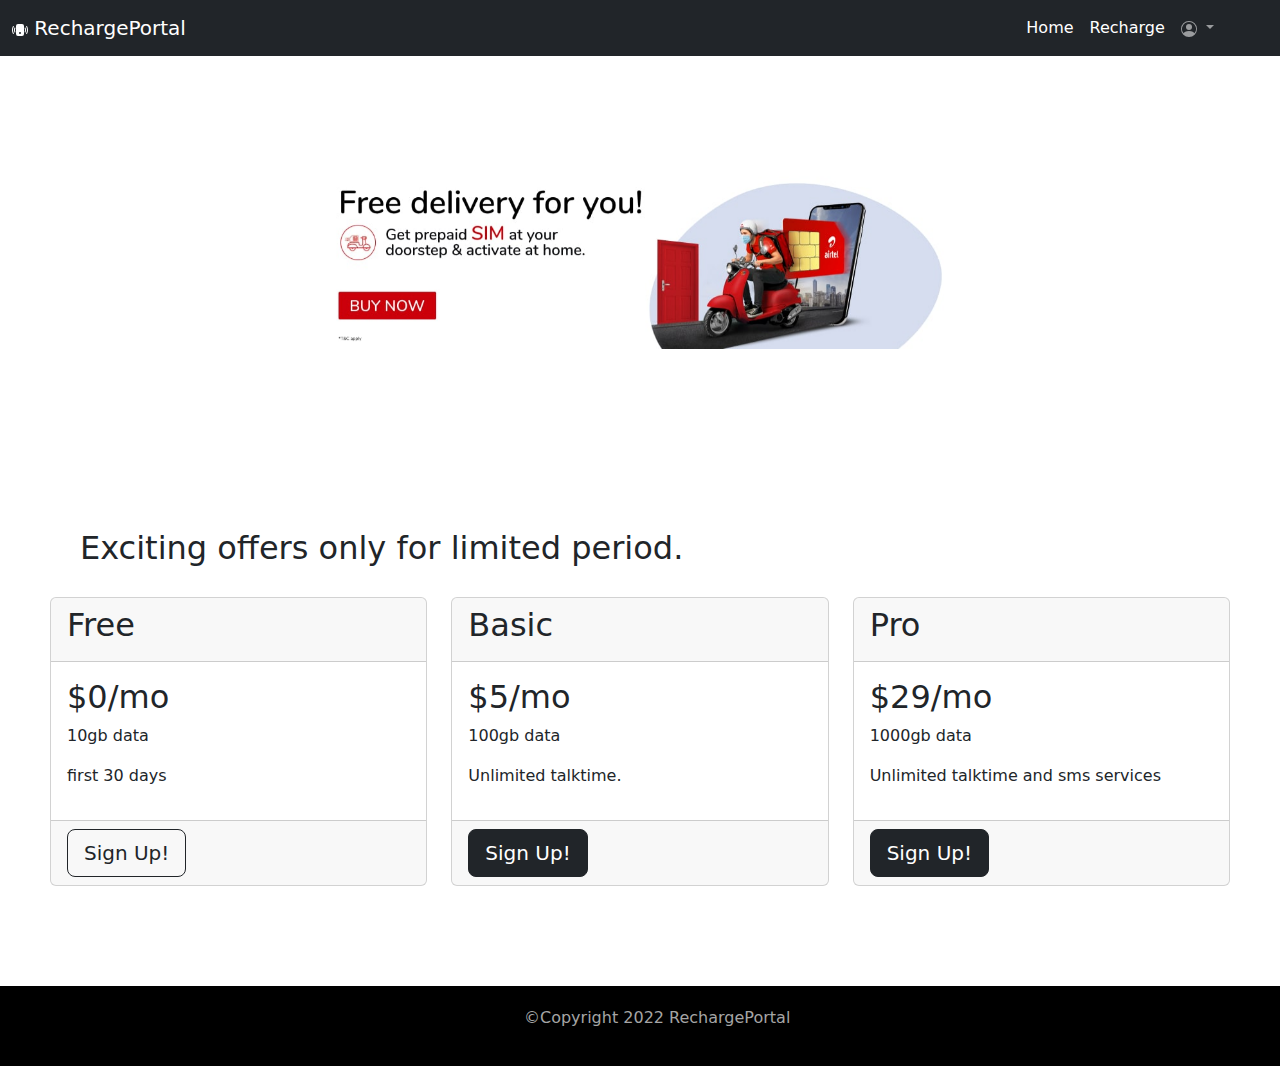
<file: static/index.html>
<!DOCTYPE html>
<html lang="en">
<head>
    <meta charset="UTF-8">
    <meta http-equiv="X-UA-Compatible" content="IE=edge">
    <meta name="viewport" content="width=device-width, initial-scale=1.0">
    <title>Home</title>
    <link rel="shortcut icon" href="../images/favicon.png" type="image/x-icon">
    <link rel="stylesheet" href="./styles.css">
    <link rel="stylesheet" href="https://cdn.jsdelivr.net/npm/bootstrap@5.2.0-beta1/dist/css/bootstrap.min.css">
    <script src="https://cdn.jsdelivr.net/npm/bootstrap@5.2.0-beta1/dist/js/bootstrap.bundle.min.js"></script>
</head>
<body>

    <section id="nav-section">
    <nav class="navbar navbar-expand-lg navbar-dark bg-dark">
        <div class="container-fluid">
          <a class="navbar-brand" href="#"> <svg xmlns="http://www.w3.org/2000/svg" width="16" height="16" fill="currentColor" class="bi bi-phone-vibrate-fill" viewBox="0 0 16 16">
            <path d="M4 4a2 2 0 0 1 2-2h4a2 2 0 0 1 2 2v8a2 2 0 0 1-2 2H6a2 2 0 0 1-2-2V4zm5 7a1 1 0 1 0-2 0 1 1 0 0 0 2 0zM1.807 4.734a.5.5 0 1 0-.884-.468A7.967 7.967 0 0 0 0 8c0 1.347.334 2.618.923 3.734a.5.5 0 1 0 .884-.468A6.967 6.967 0 0 1 1 8c0-1.18.292-2.292.807-3.266zm13.27-.468a.5.5 0 0 0-.884.468C14.708 5.708 15 6.819 15 8c0 1.18-.292 2.292-.807 3.266a.5.5 0 0 0 .884.468A7.967 7.967 0 0 0 16 8a7.967 7.967 0 0 0-.923-3.734zM3.34 6.182a.5.5 0 1 0-.93-.364A5.986 5.986 0 0 0 2 8c0 .769.145 1.505.41 2.182a.5.5 0 1 0 .93-.364A4.986 4.986 0 0 1 3 8c0-.642.12-1.255.34-1.818zm10.25-.364a.5.5 0 0 0-.93.364c.22.563.34 1.176.34 1.818 0 .642-.12 1.255-.34 1.818a.5.5 0 0 0 .93.364C13.856 9.505 14 8.769 14 8c0-.769-.145-1.505-.41-2.182z"/>
          </svg> RechargePortal</a>
          <button class="navbar-toggler" type="button" data-bs-toggle="collapse" data-bs-target="#navbarSupportedContent" aria-controls="navbarSupportedContent" aria-expanded="false" aria-label="Toggle navigation">
            <span class="navbar-toggler-icon"></span>
          </button>
          <div class="collapse navbar-collapse" id="navbarSupportedContent">
            <ul class="navbar-nav me-auto mb-2 mb-lg-0">
              <li class="nav-item">
                <a class="nav-link active" aria-current="page" href="#">Home</a>
              </li>
              <li class="nav-item">
                <a class="nav-link active" href="recharge.html">Recharge</a>
              </li>
              <li class="nav-item dropdown">
          <a class="nav-link dropdown-toggle" href="#" id="navbarDropdownMenuLink" role="button" data-bs-toggle="dropdown" aria-expanded="false">
            <svg xmlns="http://www.w3.org/2000/svg" width="16" height="16" fill="currentColor" class="bi bi-person-circle" viewBox="0 0 16 16">
                <path d="M11 6a3 3 0 1 1-6 0 3 3 0 0 1 6 0z"/>
                <path fill-rule="evenodd" d="M0 8a8 8 0 1 1 16 0A8 8 0 0 1 0 8zm8-7a7 7 0 0 0-5.468 11.37C3.242 11.226 4.805 10 8 10s4.757 1.225 5.468 2.37A7 7 0 0 0 8 1z"/>
              </svg>
        </a>
          <ul class="dropdown-menu" aria-labelledby="navbarDropdownMenuLink">
            <li><a class="dropdown-item " href="mailto:haseebdon444@gmail.com">E-mail</a></li>
            <li><a class="dropdown-item" href="#">terms and conditions</a></li>
            <li><a class="dropdown-item" href="login.html">logout</a></li>
          </ul>
        </li>
      </ul>
    </nav>
</section>

<section id="ads-section">
    <div id="carouselExampleControls" class="carousel slide" data-bs-ride="carousel">
        <div class="carousel-inner">
          <div class="carousel-item active">
            <img src="../images/airtel1.jpg" class="d-block w-100" alt="...">
          </div>
          <div class="carousel-item">
            <img src="../images/airtel2.jpg" class="d-block w-100" alt="...">
          </div>
        </div>
        <button class="carousel-control-prev" type="button" data-bs-target="#carouselExampleControls" data-bs-slide="prev">
          <span class="carousel-control-prev-icon" aria-hidden="true"></span>
          <span class="visually-hidden">Previous</span>
        </button>
        <button class="carousel-control-next" type="button" data-bs-target="#carouselExampleControls" data-bs-slide="next">
          <span class="carousel-control-next-icon" aria-hidden="true"></span>
          <span class="visually-hidden">Next</span>
        </button>
      </div>
</section>

<section id="offers-section">
<h2 class="pricing-heading">Exciting offers only for limited period.</h2>
      <div class="row">
        <div class=" pricing-column col-lg-4 col-md-6">
       <div class="card">
         <div class="card-header">
           <h2 class="pricing-title">Free</h2>
         </div>
         <div class="card-body">
           <h2 class="pricing-title"> &dollar;0/mo </h2>
           <p>10gb data </p>
           <p>first 30 days</p>
         </div>
         <div class="card-footer">
           <button class="btn btn-lg btn-block  btn-outline-dark" type="button">Sign Up!</button>
         </div>
       </div>
     </div>
       <div class=" pricing-column col-lg-4 col-md-6">
       <div class="card">
         <div class="card-header">
           <h2 class="pricing-title">Basic</h2>
         </div>
         <div class="card-body">
           <h2 class="pricing-title">&dollar;5/mo</h2>
           <p>100gb data</p>
           <p>Unlimited talktime.</p>
         </div>
         <div class="card-footer">
           <button class="btn btn-lg btn-block btn-dark" type="button">Sign Up!</button>
         </div>
       </div>
     </div>
     <div class=" pricing-column col-lg-4">
        <div class="card">
          <div class="card-header">
            <h2 class="pricing-title">Pro</h2>
          </div>
          <div class="card-body">
            <h2 class="pricing-title">&dollar;29/mo</h2>
            <p>1000gb data</p>
            <p>Unlimited talktime and sms services</p>
          </div>
          <div class="card-footer">
            <button class="btn btn-lg btn-block btn-dark" type="button">Sign Up!</button>
          </div>
        </div>
      </div>
     </div>
    </section>

     <section id="footer">
        <div class="container-fluid"> 
          <p style="color: rgb(165, 165, 165);">&copy;Copyright 2022 RechargePortal</p>
        </div>
       </section>

</body>
</html>
</file>
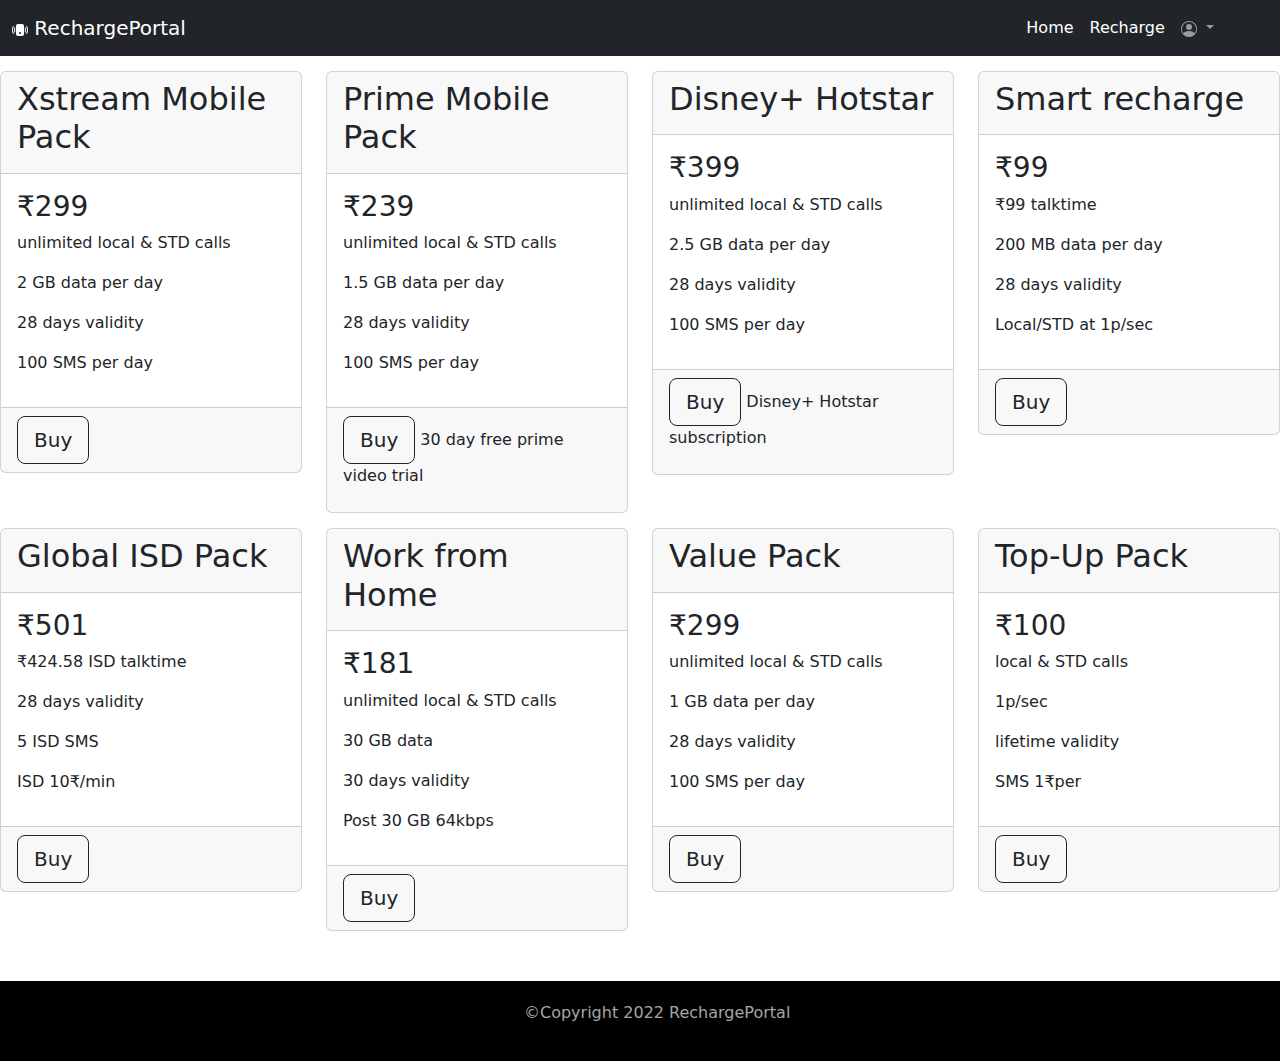
<file: static/addplan.html>
<!DOCTYPE html>
<html lang="en">
<head>
    <meta charset="UTF-8">
    <meta http-equiv="X-UA-Compatible" content="IE=edge">
    <meta name="viewport" content="width=device-width, initial-scale=1.0">
    <title>Plans</title>
    <link rel="shortcut icon" href="../images/favicon.png" type="image/x-icon">
    <link rel="stylesheet" href="./styles.css">
    <link rel="stylesheet" href="https://cdn.jsdelivr.net/npm/bootstrap@5.2.0-beta1/dist/css/bootstrap.min.css">
    <script src="https://cdn.jsdelivr.net/npm/bootstrap@5.2.0-beta1/dist/js/bootstrap.bundle.min.js"></script>
</head>
<body>

    <section id="nav-section">
    <nav class="navbar navbar-expand-lg navbar-dark bg-dark">
        <div class="container-fluid">
          <a class="navbar-brand" href="#"> <svg xmlns="http://www.w3.org/2000/svg" width="16" height="16" fill="currentColor" class="bi bi-phone-vibrate-fill" viewBox="0 0 16 16">
            <path d="M4 4a2 2 0 0 1 2-2h4a2 2 0 0 1 2 2v8a2 2 0 0 1-2 2H6a2 2 0 0 1-2-2V4zm5 7a1 1 0 1 0-2 0 1 1 0 0 0 2 0zM1.807 4.734a.5.5 0 1 0-.884-.468A7.967 7.967 0 0 0 0 8c0 1.347.334 2.618.923 3.734a.5.5 0 1 0 .884-.468A6.967 6.967 0 0 1 1 8c0-1.18.292-2.292.807-3.266zm13.27-.468a.5.5 0 0 0-.884.468C14.708 5.708 15 6.819 15 8c0 1.18-.292 2.292-.807 3.266a.5.5 0 0 0 .884.468A7.967 7.967 0 0 0 16 8a7.967 7.967 0 0 0-.923-3.734zM3.34 6.182a.5.5 0 1 0-.93-.364A5.986 5.986 0 0 0 2 8c0 .769.145 1.505.41 2.182a.5.5 0 1 0 .93-.364A4.986 4.986 0 0 1 3 8c0-.642.12-1.255.34-1.818zm10.25-.364a.5.5 0 0 0-.93.364c.22.563.34 1.176.34 1.818 0 .642-.12 1.255-.34 1.818a.5.5 0 0 0 .93.364C13.856 9.505 14 8.769 14 8c0-.769-.145-1.505-.41-2.182z"/>
          </svg> RechargePortal</a>
          <button class="navbar-toggler" type="button" data-bs-toggle="collapse" data-bs-target="#navbarSupportedContent" aria-controls="navbarSupportedContent" aria-expanded="false" aria-label="Toggle navigation">
            <span class="navbar-toggler-icon"></span>
          </button>
          <div class="collapse navbar-collapse" id="navbarSupportedContent">
            <ul class="navbar-nav me-auto mb-2 mb-lg-0">
              <li class="nav-item">
                <a class="nav-link active" aria-current="page" href="index.html">Home</a>
              </li>
              <li class="nav-item">
                <a class="nav-link active" href="recharge.html">Recharge</a>
              </li>
              <li class="nav-item dropdown">
          <a class="nav-link dropdown-toggle" href="#" id="navbarDropdownMenuLink" role="button" data-bs-toggle="dropdown" aria-expanded="false">
            <svg xmlns="http://www.w3.org/2000/svg" width="16" height="16" fill="currentColor" class="bi bi-person-circle" viewBox="0 0 16 16">
                <path d="M11 6a3 3 0 1 1-6 0 3 3 0 0 1 6 0z"/>
                <path fill-rule="evenodd" d="M0 8a8 8 0 1 1 16 0A8 8 0 0 1 0 8zm8-7a7 7 0 0 0-5.468 11.37C3.242 11.226 4.805 10 8 10s4.757 1.225 5.468 2.37A7 7 0 0 0 8 1z"/>
              </svg>
        </a>
          <ul class="dropdown-menu" aria-labelledby="navbarDropdownMenuLink">
            <li><a class="dropdown-item " href="mailto:haseebdon444@gmail.com">E-mail</a></li>
            <li><a class="dropdown-item" href="#">terms and conditions</a></li>
            <li><a class="dropdown-item" href="login.html">logout</a></li>
          </ul>
        </li>
      </ul>
    </nav>
    </section>

    <section id="plans">
              <div class="row plan-card-row">
          <div class=" pricing-column plan-card col-lg-3 col-md-6" style="margin-top:15px">
         <div class="card card-struct">
           <div class="card-header">
             <h2 class="pricing-title">Xstream Mobile Pack</h2>
           </div>
           <div class="card-body">
             <h3 class="pricing-title" > &#x20B9;299 </h3>
             <p>unlimited local & STD calls </p>
             <p>2 GB data per day</p>
             <p>28 days validity</p>
             <p>100 SMS per day</p>
           </div>
           <div class="card-footer">
             <button class="btn btn-lg btn-block  btn-outline-dark" value="299" onclick="payment()"  type="button">Buy</button>
           </div>
         </div>
       </div>

       <div class=" pricing-column plan-card col-lg-3 col-md-6" style="margin-top:15px">
        <div class="card card-struct">
          <div class="card-header">
            <h2 class="pricing-title">Prime Mobile Pack</h2>
          </div>
          <div class="card-body">
            <h3 class="pricing-title" > &#x20B9;239 </h3>
            <p>unlimited local & STD calls </p>
            <p>1.5 GB data per day</p>
            <p>28 days validity</p>
            <p>100 SMS per day</p>
          </div>
          <div class="card-footer">
            <p class="reward"><button class="btn btn-lg btn-block  btn-outline-dark" value="239" onclick="payment()"  type="button">Buy</button>
            30 day free prime video trial</p>
          </div>
        </div>
      </div>

      <div class=" pricing-column plan-card col-lg-3 col-md-6" style="margin-top:15px">
        <div class="card card-struct">
          <div class="card-header">
            <h2 class="pricing-title">Disney+ Hotstar</h2>
          </div>
          <div class="card-body">
            <h3 class="pricing-title" > &#x20B9;399 </h3>
            <p>unlimited local & STD calls </p>
            <p>2.5 GB data per day</p>
            <p>28 days validity</p>
            <p>100 SMS per day</p>
          </div>
          <div class="card-footer">
            <p><button class="btn btn-lg btn-block  btn-outline-dark" value="399" onclick="payment()"  type="button">Buy</button> Disney+ Hotstar subscription</p>
          </div>
        </div>
      </div>

      <div class=" pricing-column plan-card col-lg-3 col-md-6" style="margin-top:15px">
        <div class="card card-struct">
          <div class="card-header">
            <h2 class="pricing-title">Smart recharge</h2>
          </div>
          <div class="card-body">
            <h3 class="pricing-title" > &#x20B9;99 </h3>
            <p>&#x20B9;99 talktime </p>
            <p>200 MB data per day</p>
            <p>28 days validity</p>
            <p>Local/STD at 1p/sec</p>
          </div>
          <div class="card-footer">
            <button class="btn btn-lg btn-block  btn-outline-dark" value="99" onclick="payment()"  type="button">Buy</button>
          </div>
        </div>
      </div>

      <div class=" pricing-column plan-card col-lg-3 col-md-6" style="margin-top:15px">
        <div class="card card-struct">
          <div class="card-header">
            <h2 class="pricing-title">Global ISD Pack</h2>
          </div>
          <div class="card-body">
            <h3 class="pricing-title" > &#x20B9;501 </h3>
            <p> &#x20B9;424.58 ISD talktime </p>
            <p>28 days validity</p>
            <p>5 ISD SMS</p>
            <p>ISD 10&#x20B9;/min</p>
          </div>
          <div class="card-footer">
            <button class="btn btn-lg btn-block  btn-outline-dark" value="501" onclick="payment()"  type="button">Buy</button>
          </div>
        </div>
      </div>

      <div class=" pricing-column plan-card col-lg-3 col-md-6" style="margin-top:15px">
        <div class="card card-struct">
          <div class="card-header">
            <h2 class="pricing-title">Work from Home</h2>
          </div>
          <div class="card-body">
            <h3 class="pricing-title" > &#x20B9;181 </h3>
            <p>unlimited local & STD calls </p>
            <p>30 GB data</p>
            <p>30 days validity</p>
            <p>Post 30 GB 64kbps</p>
          </div>
          <div class="card-footer">
            <button class="btn btn-lg btn-block  btn-outline-dark" value="181" onclick="payment()"  type="button">Buy</button>
          </div>
        </div>
      </div>

      <div class=" pricing-column plan-card col-lg-3 col-md-6" style="margin-top:15px">
        <div class="card card-struct">
          <div class="card-header">
            <h2 class="pricing-title">Value Pack</h2>
          </div>
          <div class="card-body">
            <h3 class="pricing-title" > &#x20B9;299 </h3>
            <p>unlimited local & STD calls </p>
            <p>1 GB data per day</p>
            <p>28 days validity</p>
            <p>100 SMS per day</p>
          </div>
          <div class="card-footer">
            <button class="btn btn-lg btn-block  btn-outline-dark " type="button" value="299" onclick="payment()" >Buy</button>
          </div>
        </div>
      </div>

      <div class=" pricing-column plan-card col-lg-3 col-md-6" style="margin-top:15px">
        <div class="card card-struct">
          <div class="card-header">
            <h2 class="pricing-title">Top-Up Pack</h2>
          </div>
          <div class="card-body">
            <h3 class="pricing-title" > &#x20B9;100 </h3>
            <p> local & STD calls </p>
            <p>1p/sec</p>
            <p>lifetime validity</p>
            <p>SMS 1&#x20B9;per</p>
          </div>
          <div class="card-footer">
            <button class="btn btn-lg btn-block  btn-outline-dark" value="100" onclick="payment()"  type="button">Buy</button>
          </div>
        </div>
      </div>
      </div>
    </section>


    <section id="footer">
        <div class="container-fluid"> 
          <p style="color: rgb(165, 165, 165);">&copy;Copyright 2022 RechargePortal</p>
        </div>
       </section>
       <script src="../index.js"></script>
  </body>
</file>
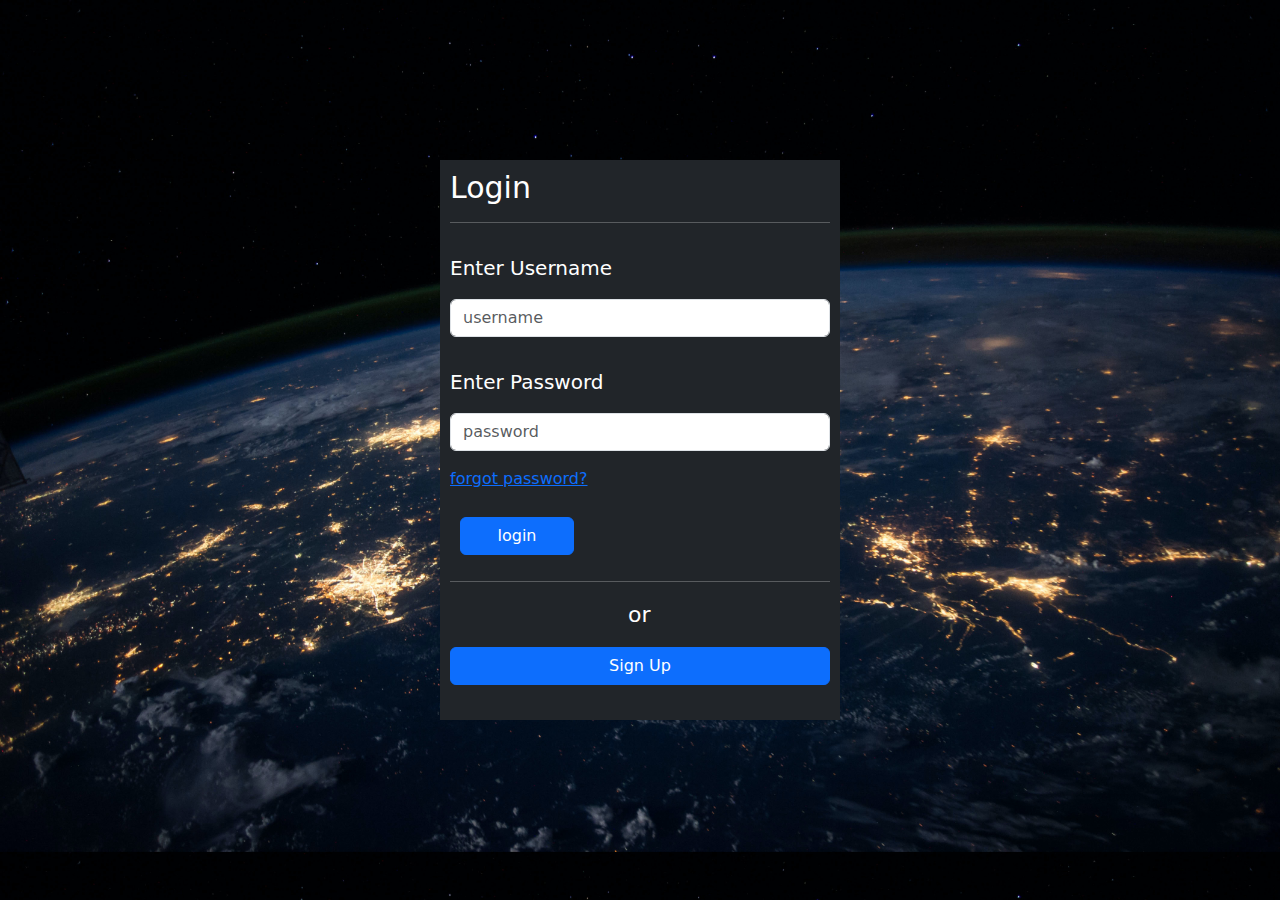
<file: static/login.html>
<!DOCTYPE html>
<html lang="en">
  <head>
    <meta charset="UTF-8" />
    <meta http-equiv="X-UA-Compatible" content="IE=edge" />
    <meta name="viewport" content="width=device-width, initial-scale=1.0" />
    <link
      rel="shortcut icon"
      href="../images/favicon.png"
      type="image/x-icon"
    />
    <link rel="stylesheet" href="./styles.css" />
    <link
      rel="stylesheet"
      href="https://cdn.jsdelivr.net/npm/bootstrap@5.2.0-beta1/dist/css/bootstrap.min.css"
    />
    <script src="https://cdn.jsdelivr.net/npm/bootstrap@5.2.0-beta1/dist/js/bootstrap.bundle.min.js"></script>
    <title>Login</title>
  </head>
  <style>
    body {
      background-image: url("../images/backcover.jpg");
      background-size: cover;
    }
  </style>
  <body>
    <div class="login-form">
      <h3 class="login-form-heading">Login</h3>
      <hr style="color: white" />
      <form action="" class="needs-validation" novalidate>
        <p class="username-heading">Enter Username</p>
        <input
          type="text"
          name="username "
          class="username form-control"
          id="basic-url"
          aria-describedby="inputGroupPrepend"
          placeholder="username"
          pattern="[a-z]+[0-9]*"
          required
        />
        <p id="invalid-username"></p>
        <p class="password-heading">Enter Password</p>
        <input
          type="password"
          name="password "
          class="password form-control"
          id="basic-url"
          aria-describedby="inputGroupPrepend"
          placeholder="password"
          pattern="[a-z]+[0-9]*"
          min="8"
          max="12"
          required
        />
        <p id="invalid-password"></p>
        <a href="./passwordreset.html">forgot password?</a>
        <p></p>
        <input
          type="button"
          class="btn btn-primary btn-login"
          value="login"
          onclick="loginValidate()"
        />
        <hr style="color: white" />
        <p class="or">or</p>
        <a href="./signup.html" class="btn btn-primary signup-btn">Sign Up</a>
      </form>
    </div>
    <script src="../index.js"></script>
  </body>
</html>
</file>
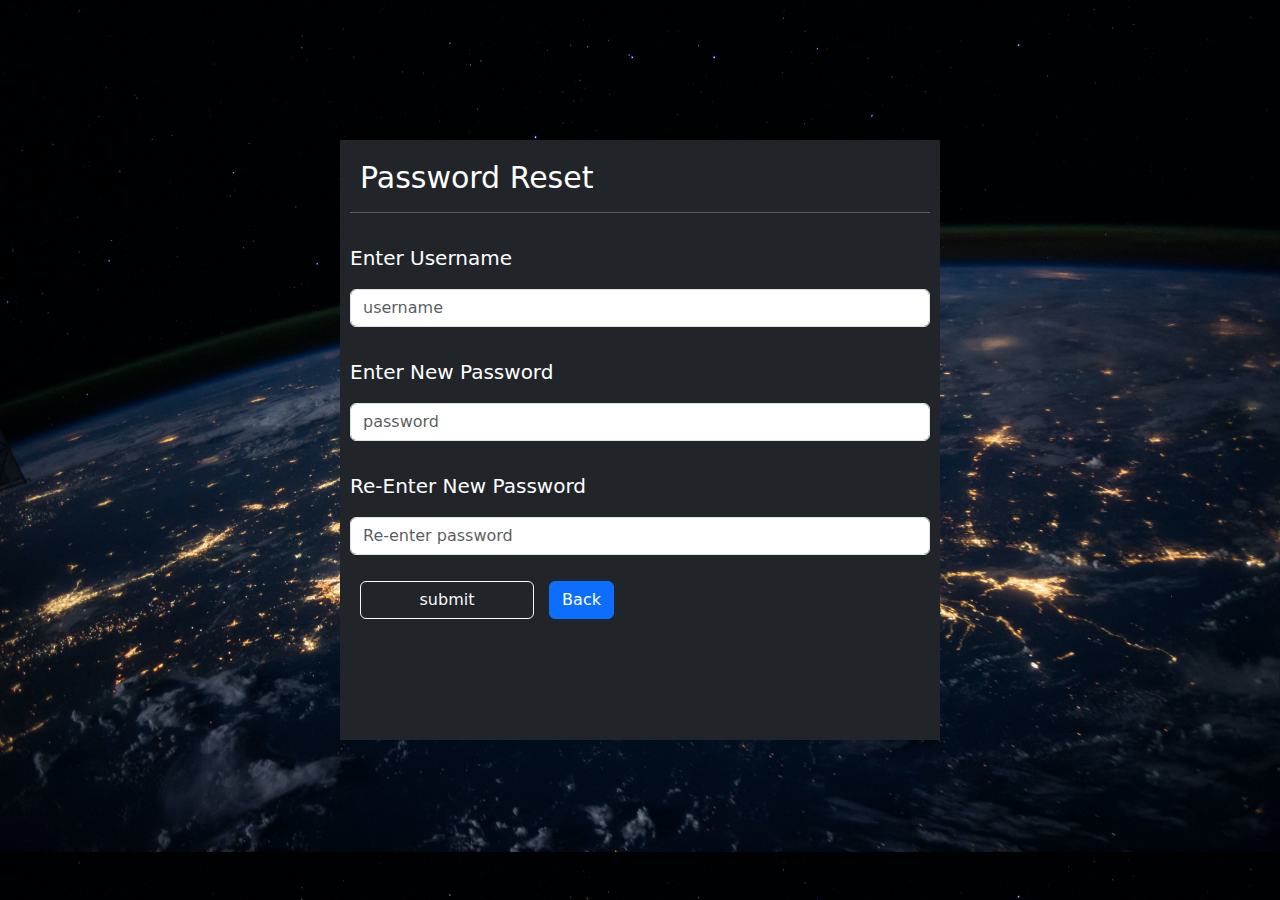
<file: static/passwordreset.html>
<!DOCTYPE html>
<html lang="en">
<head>
    <meta charset="UTF-8">
    <meta http-equiv="X-UA-Compatible" content="IE=edge">
    <meta name="viewport" content="width=device-width, initial-scale=1.0">
    <link rel="stylesheet" href="./styles.css">
    <link
    rel="stylesheet"
    href="https://cdn.jsdelivr.net/npm/bootstrap@5.2.0-beta1/dist/css/bootstrap.min.css"
  />
  <script src="https://cdn.jsdelivr.net/npm/bootstrap@5.2.0-beta1/dist/js/bootstrap.bundle.min.js"></script>
 
    <title>Reset</title>
</head>
<style>
    body{
        background-image: url("../images/backcover.jpg");
        background-size: cover;
    }
</style>
<body>
    <h1 class="signup-heading"></h1> <a class="login-redirect" href="login.html"></a>
    <div class="signup-form ">
        <h3 class="signup-heading">Password Reset</h3> 
        <hr style="color: white;">

        <form action="" class="needs-validation" novalidate>
            <p class="signupusername-heading">Enter Username</p>
            <input type="text" name="username " class="signupusername form-control" id="basic-url" aria-describedby="inputGroupPrepend" placeholder="username" pattern="[a-z]+[0-9]*" required>
            <p id="invalid-signupusername"></p>
            <p class="signuppassword-heading">Enter New Password</p>
            <input type="password" name="password " class="signuppassword form-control" id="basic-url" aria-describedby="inputGroupPrepend" placeholder="password" pattern="[a-z]+[0-9]*" min="8" max="12" required> 
            <p id="invalid-signuppassword"></p>
            <p class="signuppassword-heading">Re-Enter New Password</p>
            <input type="password" name="password " class="signupre-password form-control" id="basic-url" aria-describedby="inputGroupPrepend" placeholder="Re-enter password" pattern="[a-z]+[0-9]*" min="8" max="12" required> 
            <p id="invalid-signupre-password"></p>
            <input type="button" class="btn btn-outline-light submit-btn" value="submit" onclick="passwordResetValidate()">
            <a href="login.html" class="btn btn-primary" >Back</a>
        </form>
    </div>
   
   <script src="../index.js"></script> 
</body>
</html>
</file>
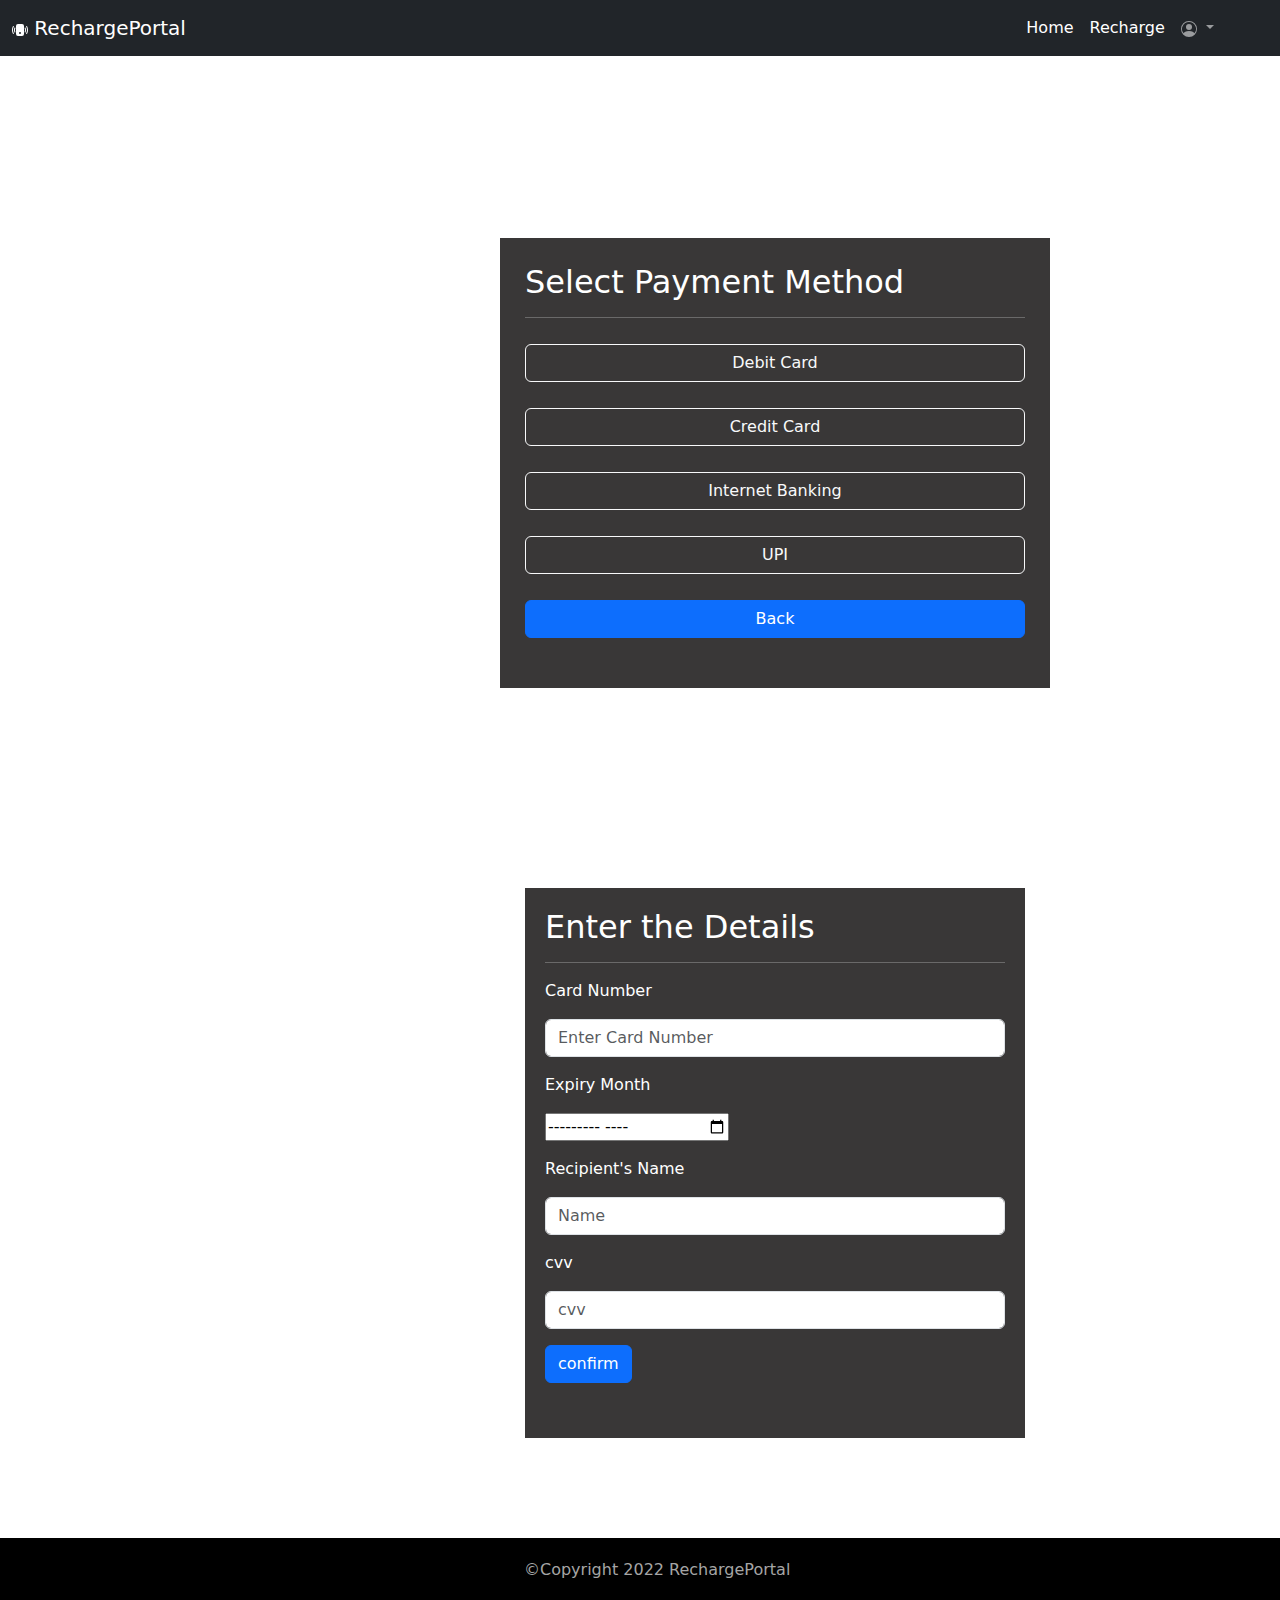
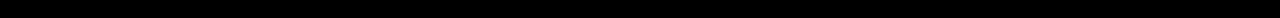
<file: static/payment.html>
<!DOCTYPE html>
<html lang="en">
<head>
    <meta charset="UTF-8">
    <meta http-equiv="X-UA-Compatible" content="IE=edge">
    <meta name="viewport" content="width=device-width, initial-scale=1.0">
    <title>Payments</title>
    <link rel="shortcut icon" href="../images/favicon.png" type="image/x-icon">
    <link rel="stylesheet" href="./styles.css">
    <link rel="stylesheet" href="https://cdn.jsdelivr.net/npm/bootstrap@5.2.0-beta1/dist/css/bootstrap.min.css">
    <script src="https://cdn.jsdelivr.net/npm/bootstrap@5.2.0-beta1/dist/js/bootstrap.bundle.min.js"></script>
</head>
<body>

    <section id="nav-section">
    <nav class="navbar navbar-expand-lg navbar-dark bg-dark">
        <div class="container-fluid">
          <a class="navbar-brand" href="#"> <svg xmlns="http://www.w3.org/2000/svg" width="16" height="16" fill="currentColor" class="bi bi-phone-vibrate-fill" viewBox="0 0 16 16">
            <path d="M4 4a2 2 0 0 1 2-2h4a2 2 0 0 1 2 2v8a2 2 0 0 1-2 2H6a2 2 0 0 1-2-2V4zm5 7a1 1 0 1 0-2 0 1 1 0 0 0 2 0zM1.807 4.734a.5.5 0 1 0-.884-.468A7.967 7.967 0 0 0 0 8c0 1.347.334 2.618.923 3.734a.5.5 0 1 0 .884-.468A6.967 6.967 0 0 1 1 8c0-1.18.292-2.292.807-3.266zm13.27-.468a.5.5 0 0 0-.884.468C14.708 5.708 15 6.819 15 8c0 1.18-.292 2.292-.807 3.266a.5.5 0 0 0 .884.468A7.967 7.967 0 0 0 16 8a7.967 7.967 0 0 0-.923-3.734zM3.34 6.182a.5.5 0 1 0-.93-.364A5.986 5.986 0 0 0 2 8c0 .769.145 1.505.41 2.182a.5.5 0 1 0 .93-.364A4.986 4.986 0 0 1 3 8c0-.642.12-1.255.34-1.818zm10.25-.364a.5.5 0 0 0-.93.364c.22.563.34 1.176.34 1.818 0 .642-.12 1.255-.34 1.818a.5.5 0 0 0 .93.364C13.856 9.505 14 8.769 14 8c0-.769-.145-1.505-.41-2.182z"/>
          </svg> RechargePortal</a>
          <button class="navbar-toggler" type="button" data-bs-toggle="collapse" data-bs-target="#navbarSupportedContent" aria-controls="navbarSupportedContent" aria-expanded="false" aria-label="Toggle navigation">
            <span class="navbar-toggler-icon"></span>
          </button>
          <div class="collapse navbar-collapse" id="navbarSupportedContent">
            <ul class="navbar-nav me-auto mb-2 mb-lg-0">
              <li class="nav-item">
                <a class="nav-link active" aria-current="page" href="index.html">Home</a>
              </li>
              <li class="nav-item">
                <a class="nav-link active" href="recharge.html">Recharge</a>
              </li>
              <li class="nav-item dropdown">
          <a class="nav-link dropdown-toggle" href="#" id="navbarDropdownMenuLink" role="button" data-bs-toggle="dropdown" aria-expanded="false">
            <svg xmlns="http://www.w3.org/2000/svg" width="16" height="16" fill="currentColor" class="bi bi-person-circle" viewBox="0 0 16 16">
                <path d="M11 6a3 3 0 1 1-6 0 3 3 0 0 1 6 0z"/>
                <path fill-rule="evenodd" d="M0 8a8 8 0 1 1 16 0A8 8 0 0 1 0 8zm8-7a7 7 0 0 0-5.468 11.37C3.242 11.226 4.805 10 8 10s4.757 1.225 5.468 2.37A7 7 0 0 0 8 1z"/>
              </svg>
        </a>
          <ul class="dropdown-menu" aria-labelledby="navbarDropdownMenuLink">
            <li><a class="dropdown-item " href="mailto:haseebdon444@gmail.com">E-mail</a></li>
            <li><a class="dropdown-item" href="#">terms and conditions</a></li>
            <li><a class="dropdown-item" href="login.html">logout</a></li>
          </ul>
        </li>
      </ul>
    </nav>
    </section>
    <h1 id="status-msg" ></h1>
     <a href="https://retail.onlinesbi.com/retail/login.htm" id="redirect-link" ></a>
    <section id="payment-section">

    <div class="payment-form">
        <h2>Select Payment Method</h2>
        <hr style="color:#fff ;">
        <p ><a href="#card-payment" class="btn btn-outline-light payment-type">Debit Card</a></p>
        <p><a href="#card-payment" class="btn btn-outline-light payment-type">Credit Card</a></p>
        <p><input type="button" class="btn btn-outline-light payment-type"  onclick="netBankingRedirect() " value="Internet Banking"></p>
        <p><input type="button"  class="btn btn-outline-light payment-type" onclick="UPIRedirect()" value="UPI"></p>
        <p><a href="./addplan.html" class="btn btn-primary payment-type">Back</a></p>
    </div>
  </section>

    <section id="card-payment">
      <div class="card-payments">
        <h2>Enter the Details</h2>
        <hr style="color:#fff;">
        <form action="" class="needs-validation" novalidate>
          <p>Card Number</p>
          <input type="text" name="cardnum " class="cardnum form-control"  aria-describedby="inputGroupPrepend" placeholder="Enter Card Number" pattern="[0-9]+" min="10" max="10" required>
          <p id="invalid-cardnum"></p>
          <p>Expiry Month</p>
          <input type="month" class="expiry-month">
          <p id="invalid-month" ></p>
          <p>Recipient's Name</p>
          <input type="text" name="name " class="name form-control"  aria-describedby="inputGroupPrepend" placeholder="Name" pattern="[a-z]+" required>
          <p id="invalid-name"></p>
          <p>cvv</p>
          <input type="password" name="cvv " class="cvv form-control"  aria-describedby="inputGroupPrepend" placeholder="cvv" pattern="[0-9]+" min="3" max="3" required>
          <p id="invalid-cvv"></p>
          <input type="button" class="btn btn-primary" value="confirm" onclick="paymentValidate()">
        </div>
    </section>

    <section id="footer">
        <div class="container-fluid"> 
          <p style="color: rgb(165, 165, 165);">&copy;Copyright 2022 RechargePortal</p>
        </div>
       </section>

       <script src="../index.js"></script>
  </body>
</file>
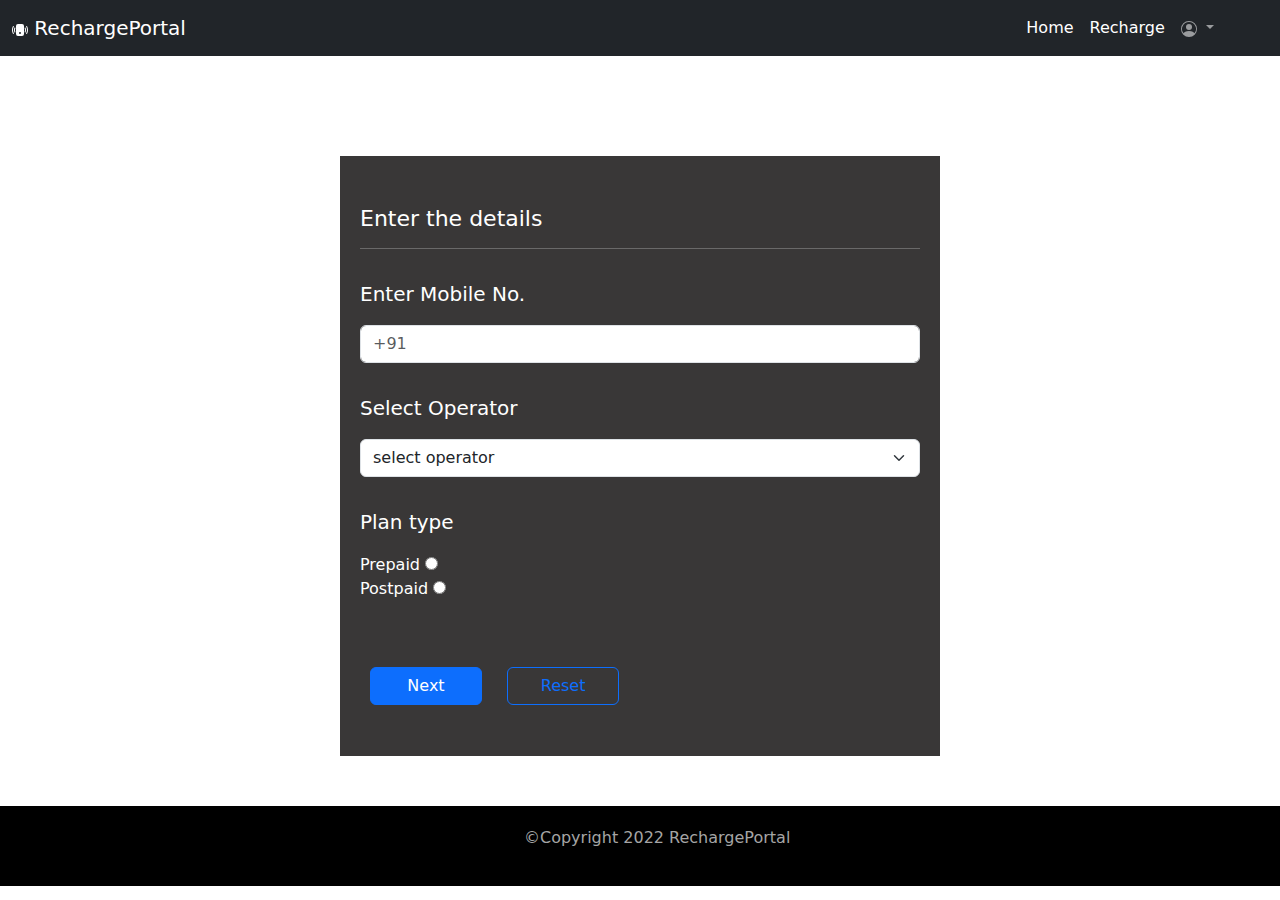
<file: static/recharge.html>
<!DOCTYPE html>
<html lang="en">
<head>
    <meta charset="UTF-8">
    <meta http-equiv="X-UA-Compatible" content="IE=edge">
    <meta name="viewport" content="width=device-width, initial-scale=1.0">
    <title>Recharge</title>
    <link rel="shortcut icon" href="../images/favicon.png" type="image/x-icon">
    
    <link rel="stylesheet" href="./styles.css">
    <link rel="stylesheet" href="https://cdn.jsdelivr.net/npm/bootstrap@5.2.0-beta1/dist/css/bootstrap.min.css">
    <script src="https://cdn.jsdelivr.net/npm/bootstrap@5.2.0-beta1/dist/js/bootstrap.bundle.min.js"></script>
</head>
<body>
    <nav class="navbar navbar-expand-lg navbar-dark bg-dark">
        <div class="container-fluid">
          <a class="navbar-brand" href="#"> <svg xmlns="http://www.w3.org/2000/svg" width="16" height="16" fill="currentColor" class="bi bi-phone-vibrate-fill" viewBox="0 0 16 16">
            <path d="M4 4a2 2 0 0 1 2-2h4a2 2 0 0 1 2 2v8a2 2 0 0 1-2 2H6a2 2 0 0 1-2-2V4zm5 7a1 1 0 1 0-2 0 1 1 0 0 0 2 0zM1.807 4.734a.5.5 0 1 0-.884-.468A7.967 7.967 0 0 0 0 8c0 1.347.334 2.618.923 3.734a.5.5 0 1 0 .884-.468A6.967 6.967 0 0 1 1 8c0-1.18.292-2.292.807-3.266zm13.27-.468a.5.5 0 0 0-.884.468C14.708 5.708 15 6.819 15 8c0 1.18-.292 2.292-.807 3.266a.5.5 0 0 0 .884.468A7.967 7.967 0 0 0 16 8a7.967 7.967 0 0 0-.923-3.734zM3.34 6.182a.5.5 0 1 0-.93-.364A5.986 5.986 0 0 0 2 8c0 .769.145 1.505.41 2.182a.5.5 0 1 0 .93-.364A4.986 4.986 0 0 1 3 8c0-.642.12-1.255.34-1.818zm10.25-.364a.5.5 0 0 0-.93.364c.22.563.34 1.176.34 1.818 0 .642-.12 1.255-.34 1.818a.5.5 0 0 0 .93.364C13.856 9.505 14 8.769 14 8c0-.769-.145-1.505-.41-2.182z"/>
          </svg> RechargePortal</a>
          <button class="navbar-toggler" type="button" data-bs-toggle="collapse" data-bs-target="#navbarSupportedContent" aria-controls="navbarSupportedContent" aria-expanded="false" aria-label="Toggle navigation">
            <span class="navbar-toggler-icon"></span>
          </button>
          <div class="collapse navbar-collapse" id="navbarSupportedContent">
            <ul class="navbar-nav me-auto mb-2 mb-lg-0">
              <li class="nav-item">
                <a class="nav-link active" aria-current="page" href="index.html">Home</a>
              </li>
              <li class="nav-item">
                <a class="nav-link active" href="recharge.html">Recharge</a>
              </li>
              <li class="nav-item dropdown">
          <a class="nav-link dropdown-toggle" href="#" id="navbarDropdownMenuLink" role="button" data-bs-toggle="dropdown" aria-expanded="false">
            <svg xmlns="http://www.w3.org/2000/svg" width="16" height="16" fill="currentColor" class="bi bi-person-circle" viewBox="0 0 16 16">
                <path d="M11 6a3 3 0 1 1-6 0 3 3 0 0 1 6 0z"/>
                <path fill-rule="evenodd" d="M0 8a8 8 0 1 1 16 0A8 8 0 0 1 0 8zm8-7a7 7 0 0 0-5.468 11.37C3.242 11.226 4.805 10 8 10s4.757 1.225 5.468 2.37A7 7 0 0 0 8 1z"/>
              </svg>
        </a>
          <ul class="dropdown-menu" aria-labelledby="navbarDropdownMenuLink">
            <li><a class="dropdown-item" href="mailto:haseebdon444@gmail.com">E-mail</a></li>
            <li><a class="dropdown-item" href="#">terms and conditions</a></li>
            <li><a class="dropdown-item" href="login.html">logout</a></li>
          </ul>
        </li>
        </ul>
    </nav>
    <div class="fillup-box">
        <h1 class="fillup-header">Enter the details</h1>
        <hr>
        <form action="" class="needs-validation" novalidate>
            <p class="mob-no-heading ">Enter Mobile No.</p>
            <input type="text" name="mob-no " class="mob-no form-control" id="basic-url" aria-describedby="inputGroupPrepend" placeholder="+91" pattern="[0-9]+" max="10" required>
            <p id="invalid-no"></p>
            <p class="operator-heading">Select Operator</p>
            <select class="form-select" aria-label="Default select example" required>
              <option selected class="option-name">select operator</option>
              <option value="Airtel" class="option-name">Airtel</option>
              <option value="Jio" class="option-name">Jio</option>
              <option value="Vi" class="option-name">Vi</option>
              <option value="AT&T" class="option-name">AT&T</option>
              <option value="T-mobile" class="option-name">T-mobile</option>
            </select>
            <p id="invalid-operator"></p>

            <p class="plantype-heading">Plan type</p>

          <p>  <label>Prepaid</label>
            <input type="radio" name="plantype" id="plantype-pre"> <br>
            <label>Postpaid</label>
            <input type="radio" name="plantype" id="plantype-post">
          </p>
          <p id="invalid-plan"></p>
          <input type="button" class="btn btn-primary btn-form" value="Next" onclick="redirect()">
          <input type="reset" class=" btn btn-outline-primary btn-form" value="Reset">
        </form>
    </div>
    

    <section id="footer">
        <div class="container-fluid"> 
          <p style="color: rgb(165, 165, 165);">&copy;Copyright 2022 RechargePortal</p>
        </div>
       </section>
     <script src="../index.js"></script>  
</body>
</html>
</file>
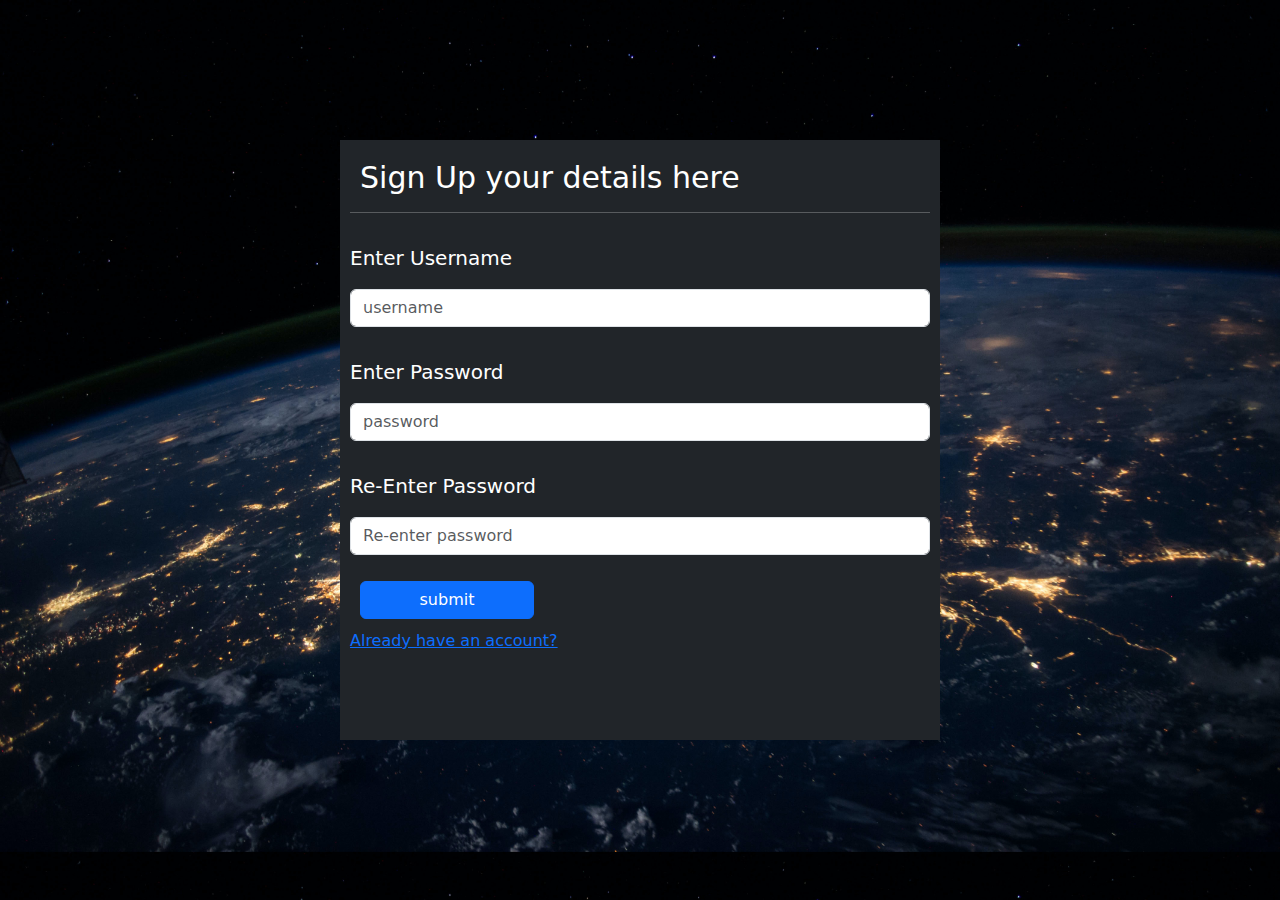
<file: static/signup.html>
<!DOCTYPE html>
<html lang="en">
<head>
    <meta charset="UTF-8">
    <meta http-equiv="X-UA-Compatible" content="IE=edge">
    <meta name="viewport" content="width=device-width, initial-scale=1.0">
    <link rel="shortcut icon" href="../images/favicon.png" type="image/x-icon">
    <title>Sign Up</title>
    <link rel="stylesheet" href="./styles.css">
    <link rel="stylesheet" href="https://cdn.jsdelivr.net/npm/bootstrap@5.2.0-beta1/dist/css/bootstrap.min.css">
    <script src="https://cdn.jsdelivr.net/npm/bootstrap@5.2.0-beta1/dist/js/bootstrap.bundle.min.js"></script>
</head>
<style>
    body{
        background-image: url("../images/backcover.jpg");
        background-size: cover;
    }
</style>
<body>
    <h1 class="signup-heading"></h1> <a class="login-redirect" href="login.html"></a>
    <div class="signup-form ">
        <h3 class="signup-heading">Sign Up your details here</h3> 
        <hr style="color: white;">

        <form action="" class="needs-validation" novalidate>
            <p class="signupusername-heading">Enter Username</p>
            <input type="text" name="username " class="signupusername form-control" id="basic-url" aria-describedby="inputGroupPrepend" placeholder="username" pattern="[a-z]+[0-9]*" required>
            <p id="invalid-signupusername"></p>
            <p class="signuppassword-heading">Enter Password</p>
            <input type="password" name="password " class="signuppassword form-control" id="basic-url" aria-describedby="inputGroupPrepend" placeholder="password" pattern="[a-z]+[0-9]*" min="8" max="12" required> 
            <p id="invalid-signuppassword"></p>
            <p class="signuppassword-heading">Re-Enter Password</p>
            <input type="password" name="password " class="signupre-password form-control" id="basic-url" aria-describedby="inputGroupPrepend" placeholder="Re-enter password" pattern="[a-z]+[0-9]*" min="8" max="12" required> 
            <p id="invalid-signupre-password"></p>
            <input type="button" class="btn btn-primary submit-btn" value="submit" onclick="signupValidate()">
            <br>
            <a href="login.html" >Already have an account?</a>
        </form>
    </div>
    <script src="../index.js"></script>
</body>
</html>
</file>
<file: static/styles.css>
body {
  background-color: #fff;
}

.navbar-brand {
  padding-right: 65%;
}

#ads-section {
  width: 100%;
  padding: 100px;
}

#offers-section {
  padding: 50px 50px;
}

#footer {
  padding-top: 20px;
  padding-bottom: 20px;
  padding-left: 40%;
  background-color: #000;
  margin-top: 50px;
}

/*For all cards*/
.pricing-heading {
  padding: 10px;
  margin: 20px;
}

/*Forms*/

.login-form {
  width: 400px;
  height: 560px;
  background-color: currentColor;
  margin: auto;
  /* width: 50%; */
  padding: 10px;
  margin-top: 160px;
}
.login-form-heading,
.signup-heading {
  color: #fff;
  font-size: 30px;
}
.signup-btn {
  width: 100%;
  /* margin: auto 58px; */
}
.btn-login,
.submit-btn {
  width: 30%;
  margin: 10px;
}
.or {
  font-size: 22px;
  color: #fff;
  padding-left: 178px;
  width: 202px;
  padding-right: 178px;
}

.signup-form {
  width: 600px;
  height: 600px;
  background-color: currentColor;
  margin: auto;
  margin-top: 140px;
  padding: 10px;
}
.signup-heading {
  margin: 10px;
}

/*Recharge Form*/

.fillup-box {
  width: 600px;
  height: 600px;
  background-color: rgb(57, 55, 55);
  color: #fff;
  margin: auto;
  margin-top: 100px;
  padding: 20px;
  padding-top: 50px;
}
.fillup-header {
  font-size: 22px;
}

.mob-no-heading,
.operator-heading,
.plantype-heading,
.username-heading,
.password-heading,
.signupusername-heading,
.signuppassword-heading {
  margin-top: 30px;
  font-size: 20px;
  color: #fff;
}

.btn-form {
  width: 20%;
  margin: 10px;
  margin-top: 50px;
}

.mob-no {
  width: 100%;
}

.payment-form {
  margin-left: 500px;
  width: 550px;
  height: 450px;
  padding: 25px;
  margin-top: 150px;
  margin-bottom: 80px;
  background-color: rgb(57, 55, 55);
  color: #fff;
}
.payment-type {
  width: 100%;
  margin-top: 10px;
}
.card-payments {
  width: 500px;
  height: 550px;
  background-color: rgb(57, 55, 55);
  color: #fff;
  padding: 20px;
  margin-left: 525px;
  margin-top: 200px;
  margin-bottom: 100px;
}
#status-msg {
  text-align: center;
}
#redirect-link {
  margin-left: 650px;
}
</file>
